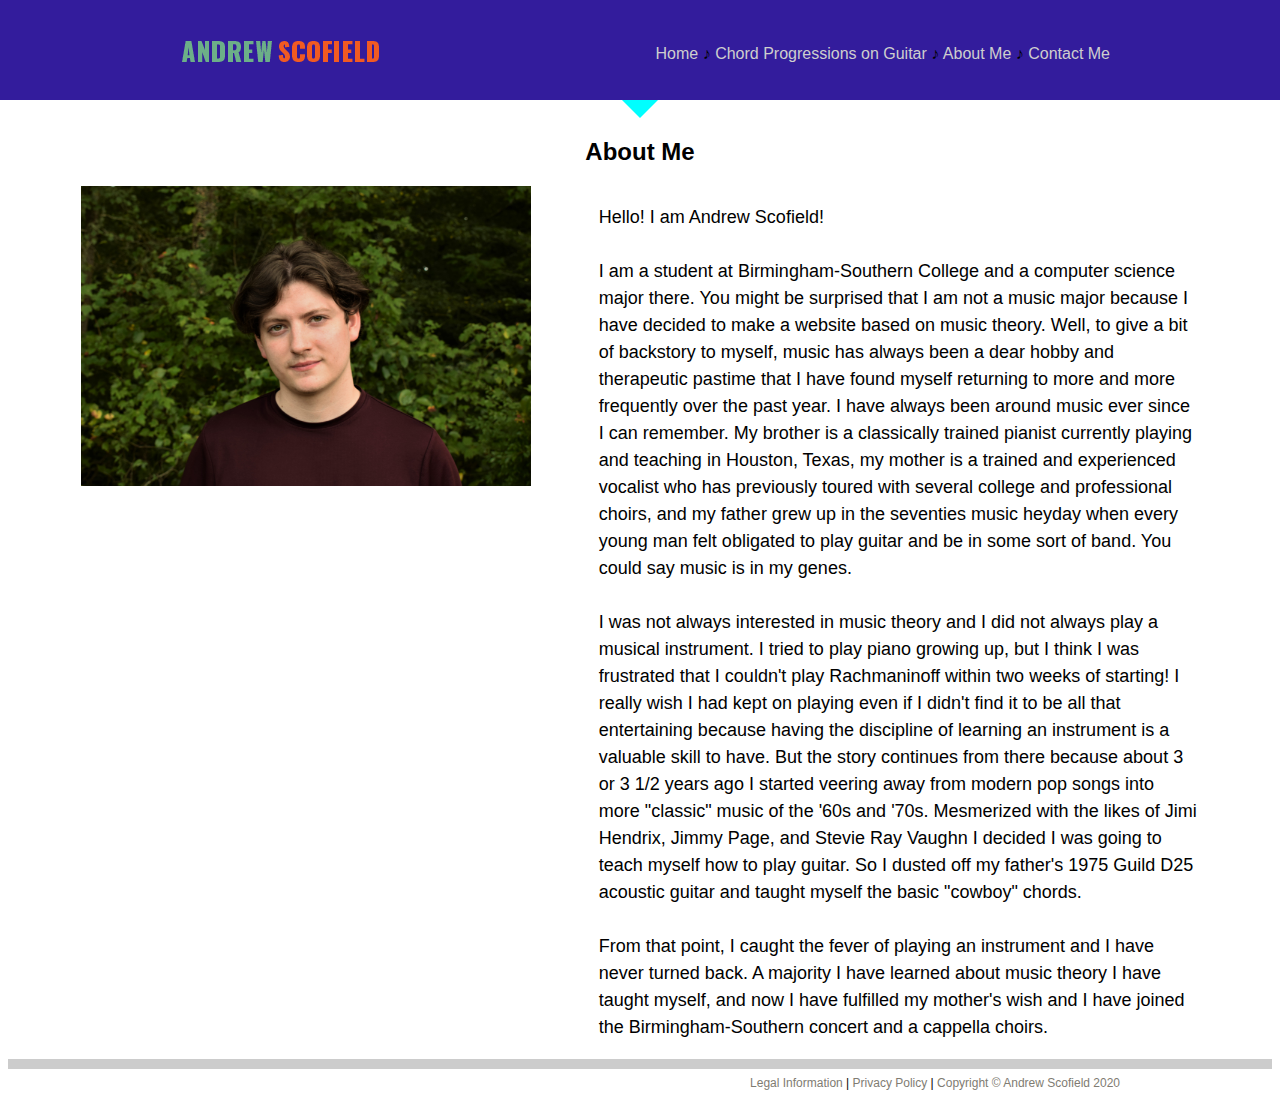
<file: AScofield_SoloAssignment2_CAC230/html/aboutMe.html>
<!DOCTYPE html>
<head>
    <link rel="stylesheet" href="../css/completeCSS.css">
</head>
<body>
    <div class="header">
        <div class="container_12">
            <div class="grid_5" style="margin-top: 30px;">
                <img src="../media/images/andrewScofieldLogo.png" alt="Andrew Scofield - Your Music Guide"
                    width="216" height="37" class="logo" />
            </div>
            <div class="nav grid_7">
        <a href="../index.html">Home</a> ♪ <a href="chordProgressionsOnGuitar.html">Chord Progressions on Guitar</a>
         ♪ <a href="aboutMe.html">About Me</a> ♪ <a href="contactMe.html">Contact Me</a>
        </div>
        </div>
    </div>
    <div class="container_14" style="width:90%; height: 400px; padding-top: 90px;">
        <div class="arrow-down" style="border-top:20px solid aqua;"></div>
        <h2 style="vertical-align: text-top;text-align: center;">About Me</h2>
        <div class="grid_5">
            <img src="../media/images/AndrewScofieldHeadshot.JPG" alt="The Illustrious Andrew Scofield"width="450px">
        </div>
        <div class="grid_7" style="float: right; width: 600px; padding: 0;">
          <p style="font-size: large; line-height: 1.5;">Hello! I am Andrew Scofield! <br> <br>
            I am a student at Birmingham-Southern College and a computer science major there.
            You might be surprised that I am not a music major because I have decided to make 
            a website based on music theory. Well, to give a bit of backstory to myself, music 
            has always been a dear hobby and therapeutic pastime that I have found myself returning 
            to more and more frequently over the past year. I have always been around music ever 
            since I can remember. My brother is a classically trained pianist currently playing and 
            teaching in Houston, Texas, my mother is a trained and experienced vocalist who has 
            previously toured with several college and professional choirs, and my father grew up 
            in the seventies music heyday when every young man felt obligated to play guitar and be 
            in some sort of band. You could say music is in my genes. <br> <br>
            I was not always interested in music theory and I did not always play a musical instrument.
             I tried to play piano growing up, but I think I was frustrated that I couldn't play 
             Rachmaninoff within two weeks of starting! I really wish I had kept on playing even if I 
             didn't find it to be all that entertaining because having the discipline of learning an 
             instrument is a valuable skill to have.
            But the story continues from there because about 3 or 3 1/2 years ago I started veering away 
            from modern pop songs into more "classic" music of the '60s and '70s. Mesmerized with the 
            likes of Jimi Hendrix, Jimmy Page, and Stevie Ray Vaughn I decided I was going to teach 
            myself how to play guitar. So I dusted off my father's 1975 Guild D25 acoustic guitar and 
            taught myself the basic "cowboy" chords. <br> <br>
            
            From that point, I caught the fever of playing an instrument and I have never turned back.
             A majority I have learned about music theory I have taught myself, and now I have fulfilled 
             my mother's wish and I have joined the Birmingham-Southern concert and a cappella choirs.</p>
        </div>
    </div>
</div><!-- .wrapper -->
<div class="footer">
    <div class="container_12">
        <p class="grid_12"><a href="">Legal Information</a> | <a href="">Privacy
            Policy</a> | <a href="">Copyright &copy; Andrew Scofield 2020</a></p>
</div>
</div>
</body>
</html>
</file>
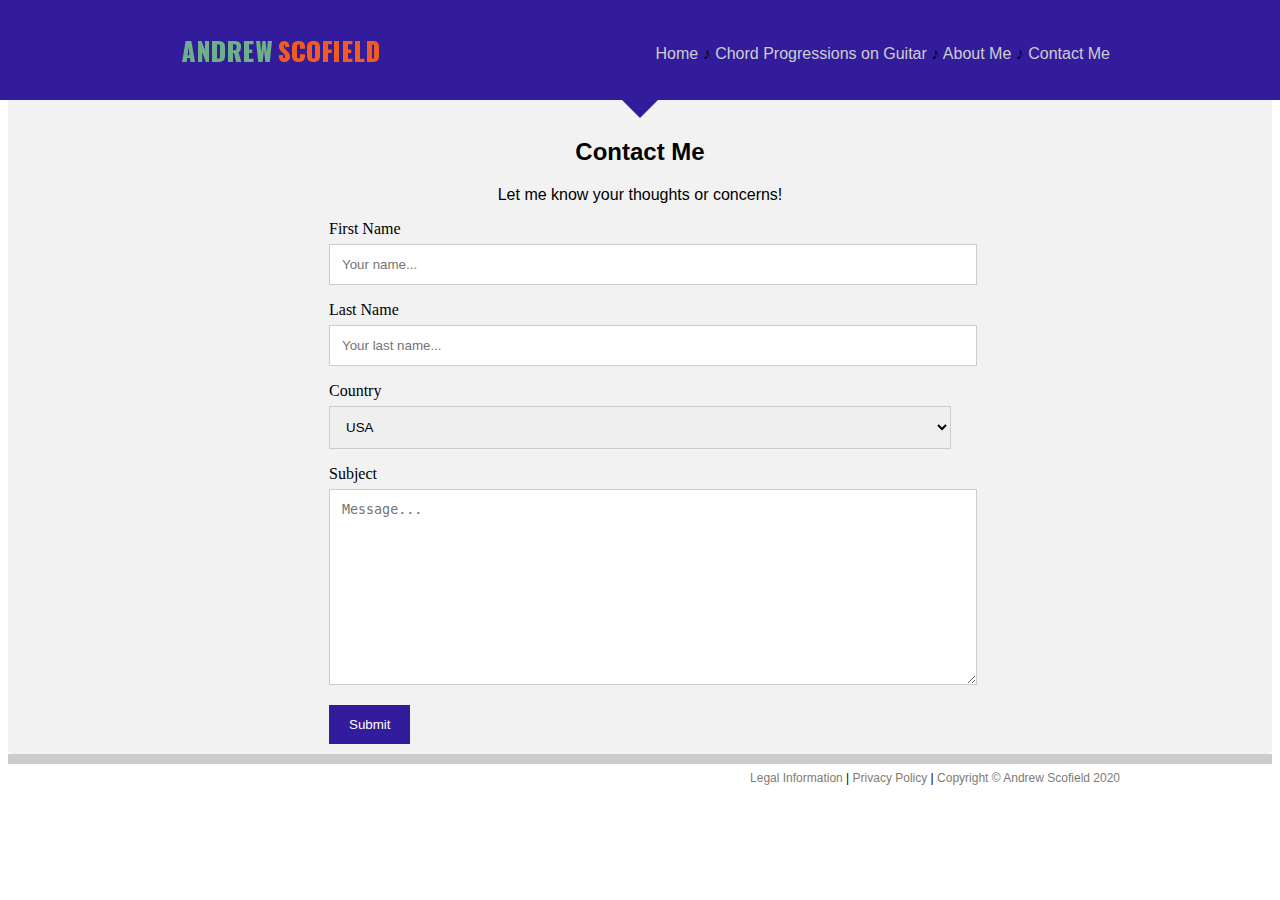
<file: AScofield_SoloAssignment2_CAC230/html/contactMe.html>
<!DOCTYPE html>
<head>
    <link rel="stylesheet" href="../css/completeCSS.css">
</head>
<body>
    <div class="header">
        <div class="container_12">
            <div class="grid_5" style="margin-top: 30px;">
                <img src="../media/images/andrewScofieldLogo.png" alt="Andrew Scofield - Your Music Guide"
                    width="216" height="37" class="logo" />
            </div>
            <div class="nav grid_7">
        <a href="../index.html">Home</a> ♪ <a href="chordProgressionsOnGuitar.html">Chord Progressions on Guitar</a>
         ♪ <a href="aboutMe.html">About Me</a> ♪ <a href="contactMe.html">Contact Me</a>
        </div>
        </div>
    </div>
    <div class="container_1" style="padding-top: 90px;">
        <div class="arrow-down" style="border-top:20px solid #331c9c"></div>
        <div style="text-align:center">
        <h2>Contact Me</h2>
        <p>Let me know your thoughts or concerns!</p>
        </div>
        <div class="row">
        <div class="column">
            <form action="/action_page.php">
            <label for="fname">First Name</label>
            <input type="text" id="fname" name="firstname" placeholder="Your name...">
            <label for="lname">Last Name</label>
            <input type="text" id="lname" name="lastname" placeholder="Your last name...">
            <label for="country">Country</label>
            <select id="country" name="country">
                <option value="usa">USA</option>
                <option value="australia">Australia</option>
                <option value="canada">Canada</option>
                
            </select>
            <label for="subject">Subject</label>
            <textarea id="subject" name="subject" placeholder="Message..." style="height:170px"></textarea>
            <input type="submit" value="Submit">
            </form>
        </div>
        </div>
    </div>
</div><!-- .wrapper -->
<div class="footer">
    <div class="container_12">
        <p class="grid_12"><a href="">Legal Information</a> | <a href="">Privacy
            Policy</a> | <a href="">Copyright &copy; Andrew Scofield 2020</a></p>
</div>
</div>
</body>
</file>
<file: AScofield_SoloAssignment2_CAC230/css/completeCSS.css>
.container_12 {
    margin-left: auto;
    margin-right: auto;

    width: 960px;
  }
.container_13{
    width: 80%;
    margin-left: auto;
    margin-right: auto;
    height: 275px;
    background-color:rgb(255, 255, 255);
    padding-top: 150px;

}
.container_14 {
  width: 80%;
  margin-left: auto;
  margin-right: auto;
  height: 300px;
  background-color:rgb(255, 255, 255);

}
  .container_12 .grid_5 {
    width: 380px;
  }
  .arrow-down {
    width: 0; 
    height: 0; 
    border-left: 20px solid transparent;
    border-right: 20px solid transparent;
    margin: auto;
    border-top: 20px solid rgb(255, 255, 255);
  }
  .container {
    float:center;
    width: 1200px;
    margin: 0 auto;
    margin-bottom: 0%;
    height: 300px;
    display: flex;
    justify-content:space-between;
    }
   
   .box1 {
    float:left;
    background-color: aqua;
    width: 350px;
    height: 250px;
    }
    .box2 {
    float:left;
    background-color: #331c9c;
    width: 350px;
    height: 250px;
    }
    .box3 {
    float:left;
    background-color:aqua;
    width: 350px;
    height: 250px;
    }
h1,h2,h3,li,p{
  font-family: 'Lucida Sans', 'Lucida Sans Regular', 'Lucida Grande', 'Lucida Sans Unicode', Geneva, Verdana, sans-serif;
}
   

.grid_5,
.grid_7 {
  display: inline;
  float: left;
  margin-left: 10px;
  margin-right: 10px;
}

.nav {
    float: right;
    font-family: QuicksandBook, Helvetica, Arial, sans-serif;
    padding: 45px 0px 0px 0px;
    text-align: right;}

.header {
    background-color: #331c9c;
    opacity: 100%;
    padding: 0px 0px 0px 0px;
    height: 100px;
    position: fixed;
    top: 0px;
    width: 100%;
    z-index: 0;
    left: 0;
}

.wrapper {
    width: 960px;
    margin: auto;
    background-color: rgb(161, 108, 37);
    text-align: left;}
body {
    min-width: 960px;
}
a {
  color: #cecece;
  text-decoration: none;}
a:hover {
 color: #ffffff;}





/* Style inputs */
input[type=text], select, textarea {
  width: 100%;
  padding: 12px;
  border: 1px solid #ccc;
  margin-top: 6px;
  margin-bottom: 16px;
  resize: vertical;
}

input[type=submit] {
  background-color: #331c9c;
  color: white;
  padding: 12px 20px;
  border: none;
  cursor: pointer;
}

input[type=submit]:hover {
  background-color: #3e24b3;
}

/* Style the container/contact section */
.container_1 {
  border-radius: 5px;
  background-color: #f2f2f2;
  padding: 10px;

}

/* Create two columns that float next to eachother */
.column {
  float: left;
  width: 50%;
  margin-top: 0px;
  padding-left: 25%;
}

/* Clear floats after the columns */
.row:after {
  content: "";
  display: table;
  clear: both;
}

/* Responsive layout - when the screen is less than 600px wide, make the two columns stack on top of each other instead of next to each other */
@media screen and (max-width: 600px) {
  .column, input[type=submit] {
    width: 100%;
    margin-top: 0;
  }
}
.footer {
  clear: both;
  background: rgba(0, 0, 0, 0.2);
  padding: 5px 10px;
}
.footer p {
  font-size: 75%;
  text-align: right;
  float: right;
}
.footer a {
  color: #807c72;}
</file>
